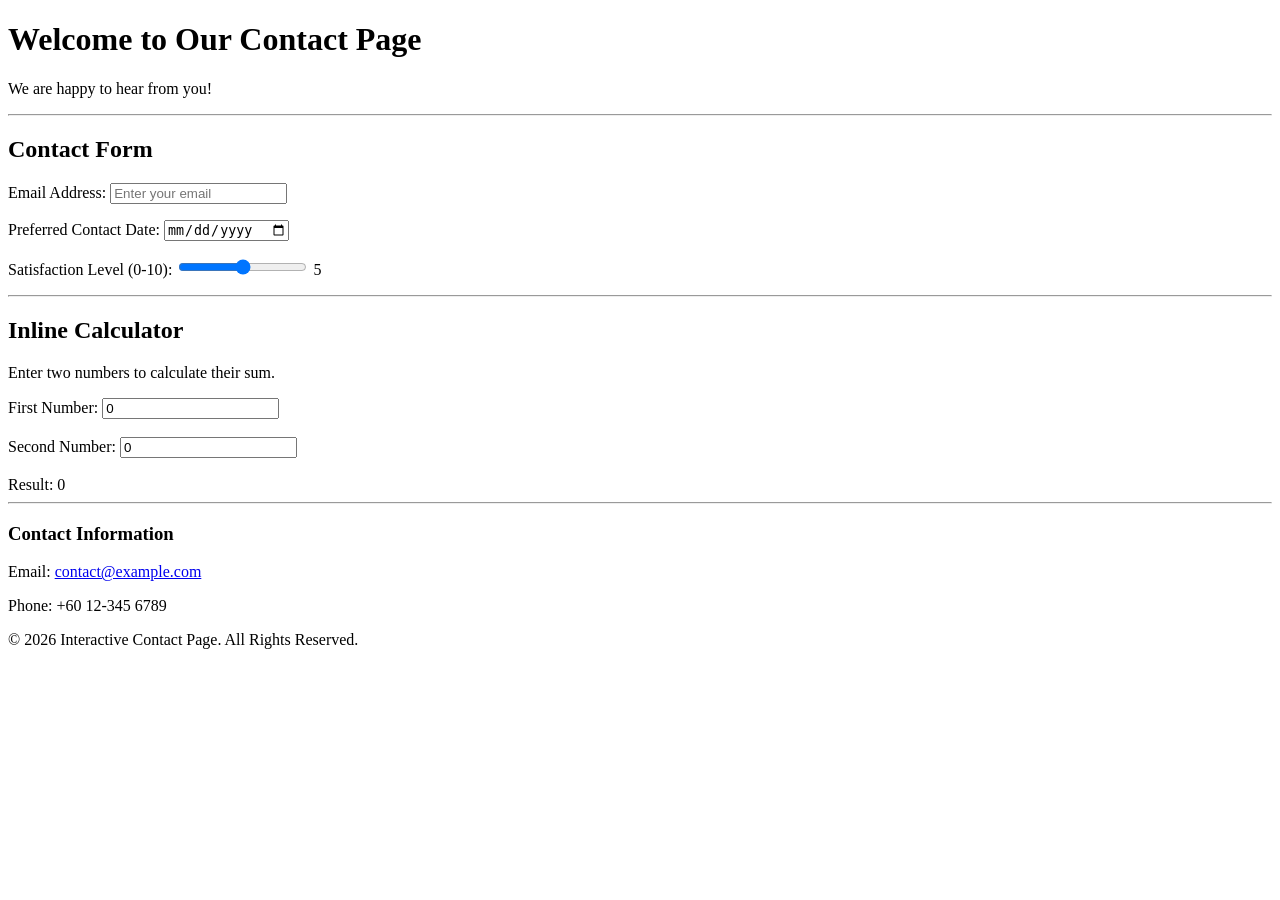
<file: Lab E 3.html>
<!DOCTYPE html>
<html lang="en">

<head>
    <meta charset="UTF-8">
    <title>Interactive Contact Form</title>
</head>

<body>

    <!-- HEADER SECTION -->
    <div id="header">

        <h1>Welcome to Our Contact Page</h1>

        <p>
            <span>We are happy to hear from you!</span>
        </p>

    </div>

    <hr>

    <!-- CONTENT SECTION -->
    <div id="content">

        <h2>Contact Form</h2>

        <form action="" method="get">

            <p>
                <label for="email">Email Address:</label>
                <input type="email" id="email" name="email"
                       placeholder="Enter your email"
                       required>
            </p>

            <p>
                <label for="date">Preferred Contact Date:</label>
                <input type="date" id="date" name="date"
                       required>
            </p>

            <p>
                <label for="satisfaction">
                    Satisfaction Level (0-10):
                </label>

                <input type="range"
                    id="satisfaction"
                    name="satisfaction"
                    min="0"
                    max="10"
                    step="1"
                    value="5"
                    oninput="satisfactionValue.value = this.value">

                <output id="satisfactionValue">5</output>
            </p>

        </form>

        <hr>

        <!-- INLINE CALCULATOR -->
        <div id="calculator">

            <h2>Inline Calculator</h2>

            <p>Enter two numbers to calculate their sum.</p>

            <form oninput="result.value =
                Number(num1.value) + Number(num2.value)">

                <label for="num1">First Number:</label>

                <input type="number"
                       id="num1"
                       name="num1"
                       value="0">

                <br><br>

                <label for="num2">Second Number:</label>

                <input type="number"
                       id="num2"
                       name="num2"
                       value="0">

                <br><br>

                <label for="result">Result:</label>

                <output id="result"
                        name="result"
                        for="num1 num2">0</output>

            </form>

        </div>

    </div>

    <hr>

    <!-- FOOTER SECTION -->
    <div id="footer">

        <h3>Contact Information</h3>

        <p>
            Email:
            <a href="mailto:contact@example.com">
                contact@example.com
            </a>
        </p>

        <p>
            Phone: +60 12-345 6789
        </p>

        <p>
            &copy; 2026 Interactive Contact Page.
            All Rights Reserved.
        </p>

    </div>

</body>
</html>
</file>
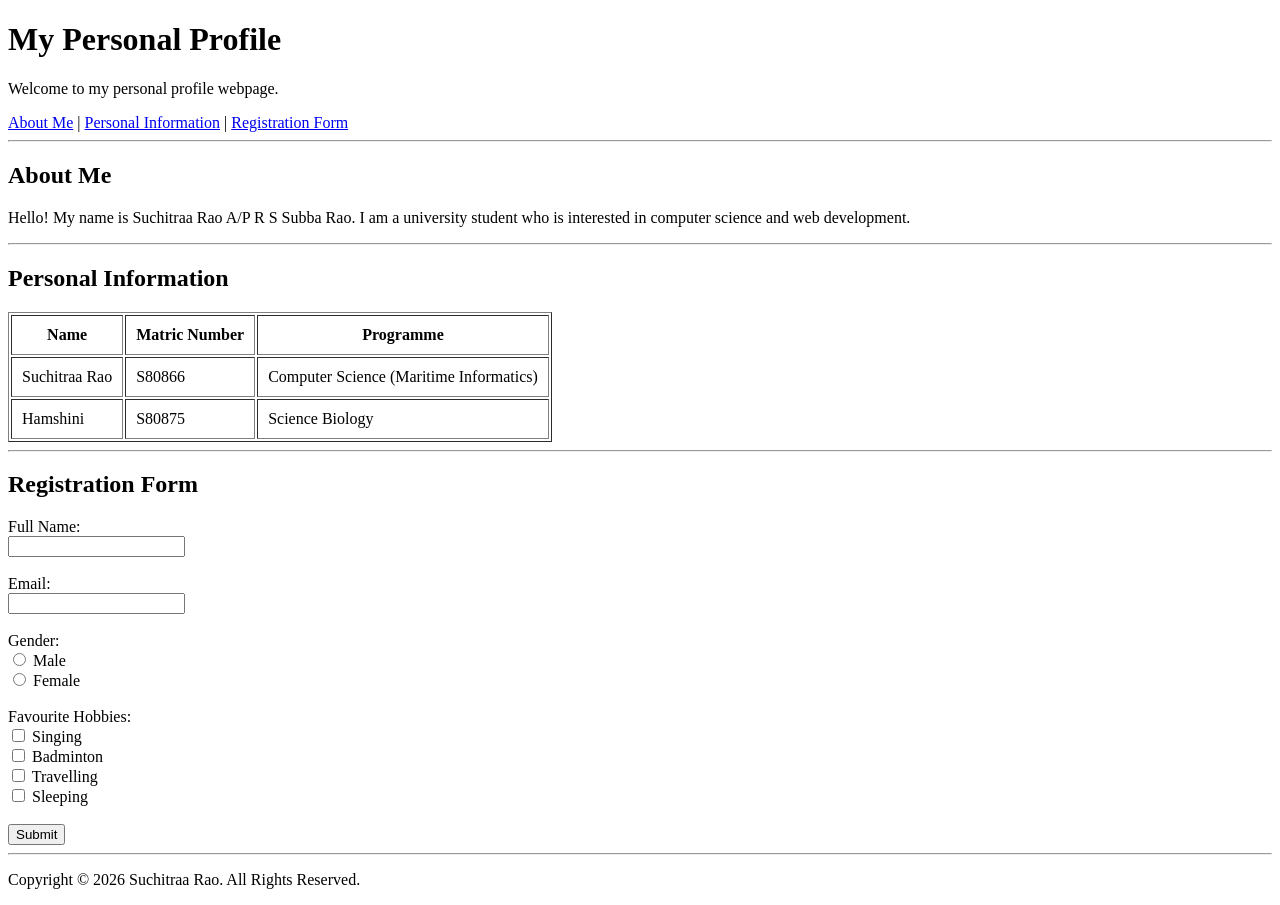
<file: lab2.html>
<!DOCTYPE html>
<html lang="en">

<head>
    <meta charset="UTF-8">
    <meta name="viewport" content="width=device-width, initial-scale=1.0">
    <title>My Personal Profile</title>
</head>

<body>

    <!-- Header -->
    <header>
        <h1>My Personal Profile</h1>
        <p>Welcome to my personal profile webpage.</p>
    </header>

    <!-- Navigation -->
    <nav>
        <a href="#about">About Me</a> |
        <a href="#information">Personal Information</a> |
        <a href="#form">Registration Form</a>
    </nav>

    <hr>

    <!-- About Me Section -->
    <section id="about">
        <article>
            <h2>About Me</h2>
            <p>
                Hello! My name is Suchitraa Rao A/P R S Subba Rao.
                I am a university student who is interested
                in computer science and web development.
            </p>
        </article>
    </section>

    <hr>

    <!-- Personal Information Table -->
    <section id="information">

        <h2>Personal Information</h2>

        <table border="1" cellpadding="10">

            <tr>
                <th>Name</th>
                <th>Matric Number</th>
                <th>Programme</th>
            </tr>

            <tr>
                <td>Suchitraa Rao</td>
                <td>S80866</td>
                <td>Computer Science (Maritime Informatics)</td>
            </tr>

            <tr>
                <td>Hamshini</td>
                <td>S80875</td>
                <td>Science Biology</td>
            </tr>

        </table>

    </section>

    <hr>

    <!-- Registration Form -->
    <section id="form">

        <h2>Registration Form</h2>

        <form action="#" method="get">

            <!-- Name -->
            <label for="name">Full Name:</label><br>
            <input type="text" id="name" name="name" required>
            <br><br>

            <!-- Email -->
            <label for="email">Email:</label><br>
            <input type="email" id="email" name="email" required>
            <br><br>

            <!-- Gender -->
            <label>Gender:</label><br>

            <input type="radio" id="male"
                   name="gender" value="male">
            <label for="male">Male</label><br>

            <input type="radio" id="female"
                   name="gender" value="female">
            <label for="female">Female</label>

            <br><br>

            <!-- Hobbies -->
            <label>Favourite Hobbies:</label><br>

            <input type="checkbox" id="reading"
                   name="hobbies" value="reading">
            <label for="reading">Singing</label><br>

            <input type="checkbox" id="music"
                   name="hobbies" value="music">
            <label for="music">Badminton</label><br>

            <input type="checkbox" id="travel"
                   name="hobbies" value="travel">
            <label for="travel">Travelling</label><br>

            <input type="checkbox" id="sports"
                   name="hobbies" value="sports">
            <label for="sports">Sleeping</label>

            <br><br>

            <!-- Submit Button -->
            <input type="submit" value="Submit">

        </form>

    </section>

    <hr>

    <!-- Footer -->
    <footer>
        <p>Copyright &copy; 2026 Suchitraa Rao.
        All Rights Reserved.</p>
    </footer>

</body>
</html>
</file>
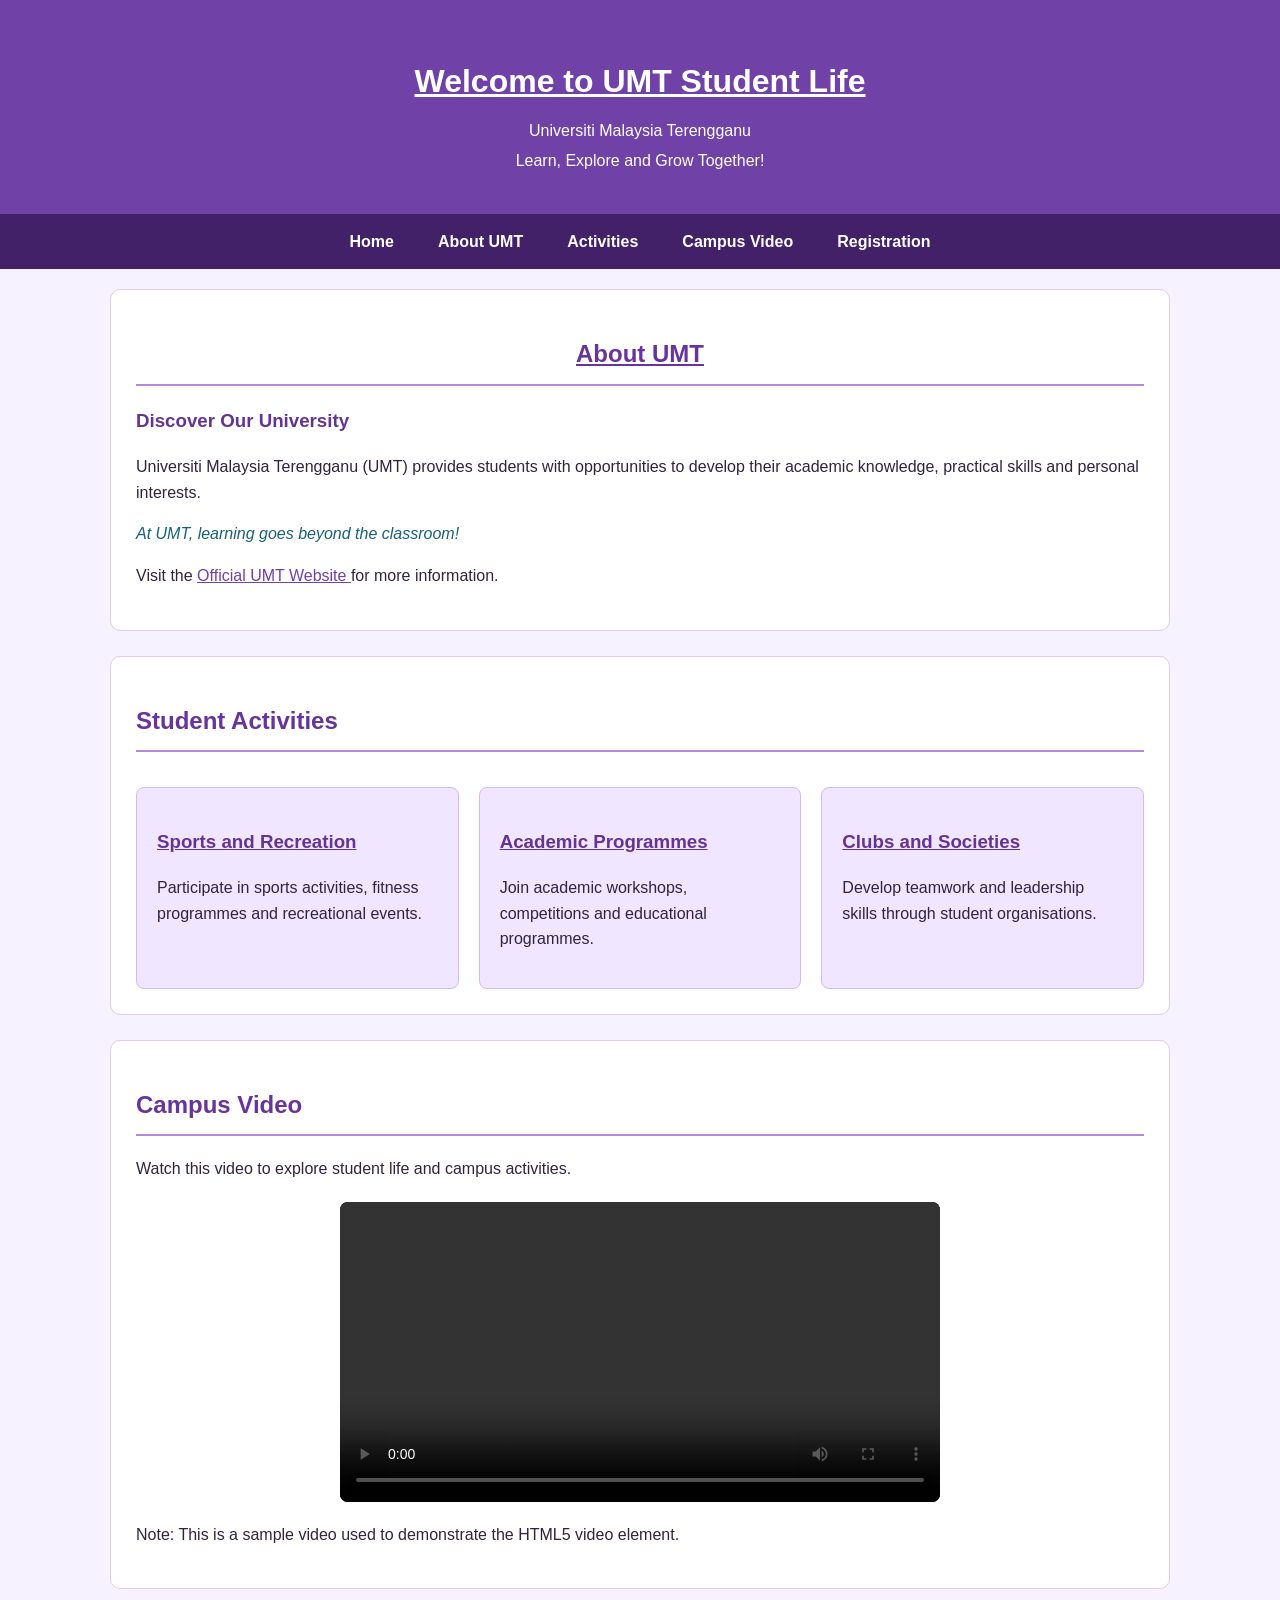
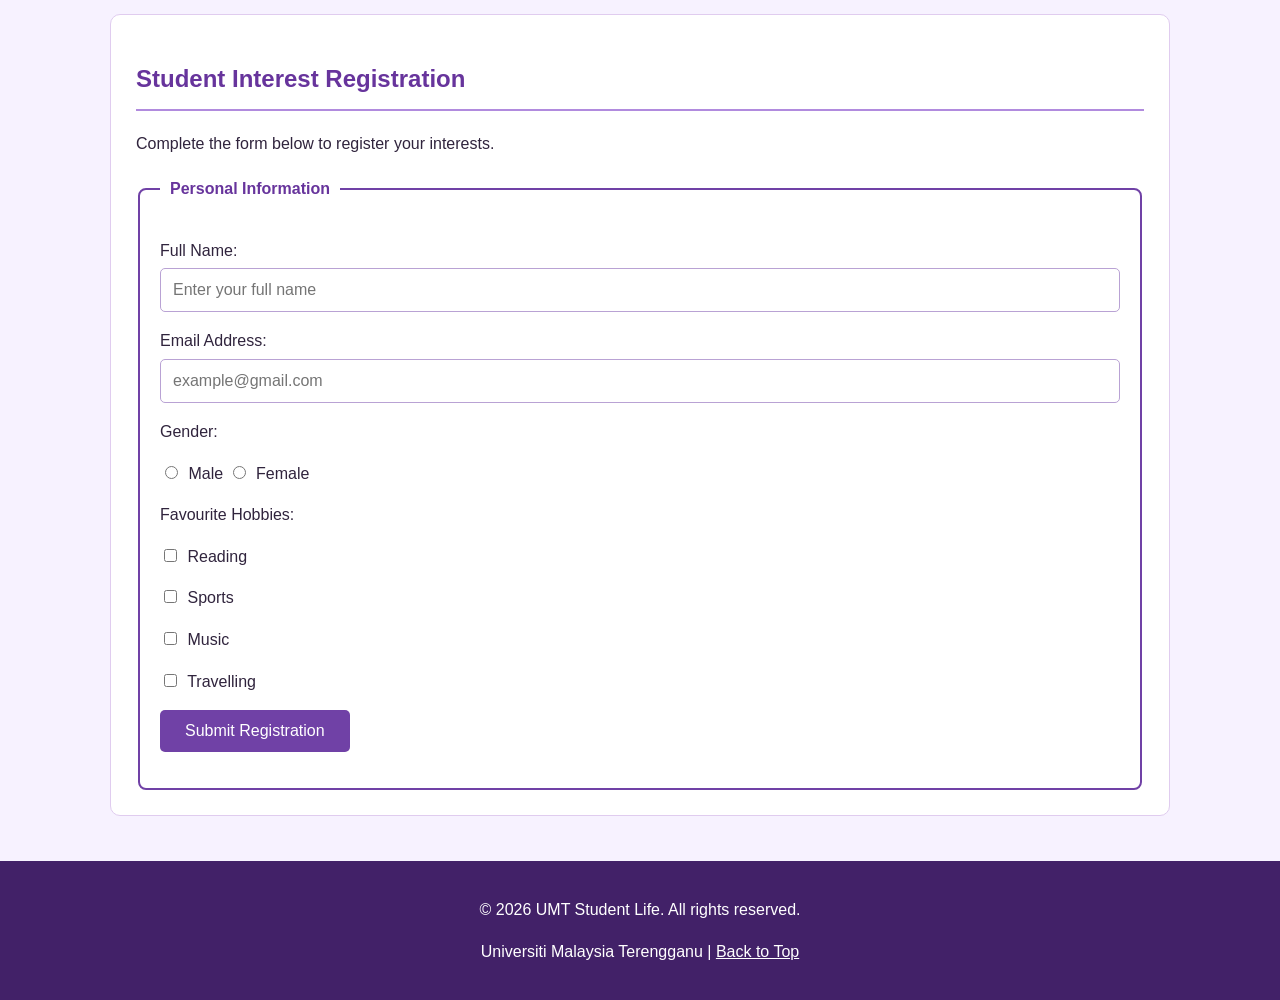
<file: Lab4.html>
<!DOCTYPE html>
<html lang="en">

<head>
    <meta charset="UTF-8">
    <meta name="viewport" content="width=device-width, initial-scale=1.0">

    <title>UMT Student Life</title>

    <!-- External CSS -->
    <link rel="stylesheet" href="style.css">

    <!-- Internal CSS -->
    <style>
        .welcome-text {
            text-align: center;
            text-decoration: underline;
        }

        #special-message {
            font-style: italic;
            color: #17627a;
        }
    </style>
</head>

<body>

    <!-- HEADER SECTION -->
    <header id="home">
        <h1>Welcome to UMT Student Life</h1>
        <p>Universiti Malaysia Terengganu</p>
        <p>Learn, Explore and Grow Together!</p>
    </header>

    <!-- NAVIGATION BAR -->
    <nav>
        <ul>
            <li><a href="#home">Home</a></li>
            <li><a href="#about">About UMT</a></li>
            <li><a href="#activities">Activities</a></li>
            <li><a href="#video">Campus Video</a></li>
            <li><a href="#register">Registration</a></li>
        </ul>
    </nav>

    <!-- MAIN CONTENT -->
    <main>

        <!-- ABOUT SECTION -->
        <section id="about">

            <h2 class="welcome-text">About UMT</h2>

            <article>
                <h3>Discover Our University</h3>

                <p>
                    Universiti Malaysia Terengganu (UMT) provides
                    students with opportunities to develop their
                    academic knowledge, practical skills and
                    personal interests.
                </p>

                <p id="special-message">
                    At UMT, learning goes beyond the classroom!
                </p>

                <p>
                    Visit the
                    <a href="https://www.umt.edu.my/"
                       target="_blank"
                       rel="noopener noreferrer">
                        Official UMT Website
                    </a>
                    for more information.
                </p>
            </article>

        </section>

        <!-- STUDENT ACTIVITIES SECTION -->
        <section id="activities">

            <h2>Student Activities</h2>

            <div class="activity-container">

                <article class="activity-card">
                    <h3>Sports and Recreation</h3>
                    <p>
                        Participate in sports activities,
                        fitness programmes and recreational events.
                    </p>
                </article>

                <article class="activity-card">
                    <h3>Academic Programmes</h3>
                    <p>
                        Join academic workshops, competitions
                        and educational programmes.
                    </p>
                </article>

                <article class="activity-card">
                    <h3>Clubs and Societies</h3>
                    <p>
                        Develop teamwork and leadership skills
                        through student organisations.
                    </p>
                </article>

            </div>

        </section>

        <!-- VIDEO SECTION -->
        <section id="video">

            <h2>Campus Video</h2>

            <p>
                Watch this video to explore student life
                and campus activities.
            </p>

            <video controls width="600">
                <source
                    src="https://interactive-examples.mdn.mozilla.net/media/cc0-videos/flower.mp4"
                    type="video/mp4">

                Your browser does not support HTML5 video.
            </video>

            <p>
                Note: This is a sample video used to
                demonstrate the HTML5 video element.
            </p>

        </section>

        <!-- REGISTRATION SECTION -->
        <section id="register">

            <h2>Student Interest Registration</h2>

            <p>
                Complete the form below to register
                your interests.
            </p>

            <form id="studentForm"
                  onsubmit="showConfirmation(event)">

                <fieldset>

                    <legend>Personal Information</legend>

                    <!-- NAME INPUT -->
                    <p>
                        <label for="name">Full Name:</label>

                        <input type="text"
                               id="name"
                               name="name"
                               placeholder="Enter your full name"
                               required>
                    </p>

                    <!-- EMAIL INPUT -->
                    <p>
                        <label for="email">Email Address:</label>

                        <input type="email"
                               id="email"
                               name="email"
                               placeholder="example@gmail.com"
                               required>
                    </p>

                    <!-- GENDER RADIO BUTTONS -->
                    <p>Gender:</p>

                    <p>
                        <input type="radio"
                               id="male"
                               name="gender"
                               value="Male"
                               required>

                        <label for="male">Male</label>

                        <input type="radio"
                               id="female"
                               name="gender"
                               value="Female">

                        <label for="female">Female</label>
                    </p>

                    <!-- HOBBIES CHECKBOXES -->
                    <p>Favourite Hobbies:</p>

                    <p>
                        <input type="checkbox"
                               id="reading"
                               name="hobbies"
                               value="Reading">

                        <label for="reading">Reading</label>
                    </p>

                    <p>
                        <input type="checkbox"
                               id="sports"
                               name="hobbies"
                               value="Sports">

                        <label for="sports">Sports</label>
                    </p>

                    <p>
                        <input type="checkbox"
                               id="music"
                               name="hobbies"
                               value="Music">

                        <label for="music">Music</label>
                    </p>

                    <p>
                        <input type="checkbox"
                               id="travel"
                               name="hobbies"
                               value="Travelling">

                        <label for="travel">Travelling</label>
                    </p>

                    <!-- SUBMIT BUTTON -->
                    <p>
                        <button type="submit">
                            Submit Registration
                        </button>
                    </p>

                </fieldset>

            </form>

            <!-- CONFIRMATION MESSAGE -->
            <div id="confirmation" hidden>
                <h3>Registration Submitted Successfully!</h3>
                <p>Thank you for completing the form.</p>
            </div>

        </section>

    </main>

    <!-- FOOTER SECTION -->
    <footer>

        <p>&copy; 2026 UMT Student Life. All rights reserved.</p>

        <p>
            Universiti Malaysia Terengganu |
            <a href="#home">Back to Top</a>
        </p>

    </footer>

    <!-- JAVASCRIPT FOR FORM CONFIRMATION -->
    <script>
        function showConfirmation(event) {
            event.preventDefault();

            document.getElementById("confirmation").hidden = false;
        }
    </script>

</body>
</html>
</file>
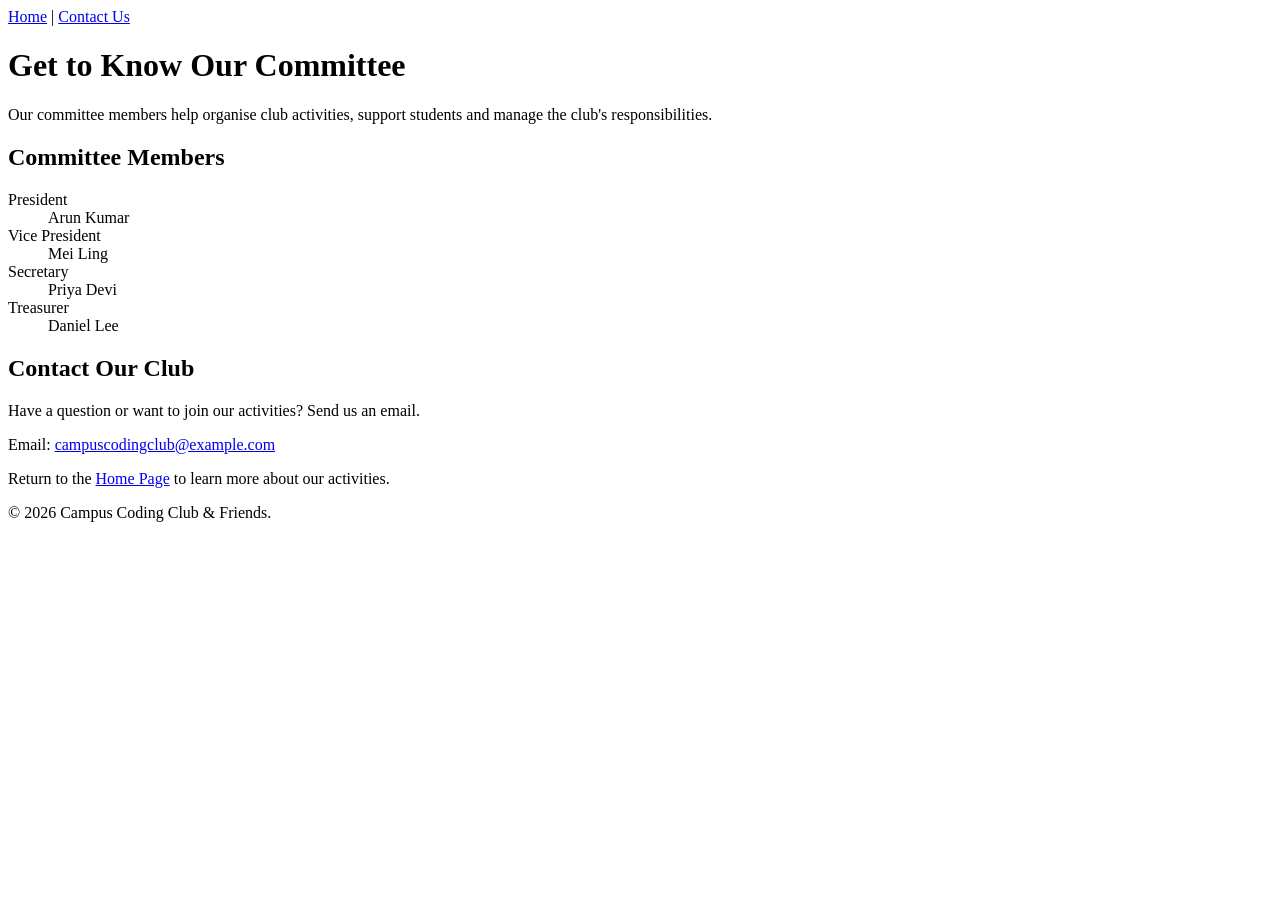
<file: CSF3133_Lab1_ProblemB/contact.html>
<!DOCTYPE html>
<html lang="en">
<head>
    <!-- Set the page title and character encoding -->
    <meta charset="utf-8">
    <title>Contact Us - Campus Coding Club</title>
</head>
<body>

    <!-- Navigation links to both pages -->
    <nav>
        <a href="lab1_ExerB.html">Home</a> |
        <a href="contact.html">Contact Us</a>
    </nav>

    <!-- Introduction to the contact page -->
    <h1>Get to Know Our Committee</h1>
    <p>
        Our committee members help organise club activities,
        support students and manage the club's responsibilities.
    </p>

    <!-- List of committee positions and members -->
    <h2>Committee Members</h2>
    <dl>
        <dt>President</dt>
        <dd>Arun Kumar</dd>

        <dt>Vice President</dt>
        <dd>Mei Ling</dd>

        <dt>Secretary</dt>
        <dd>Priya Devi</dd>

        <dt>Treasurer</dt>
        <dd>Daniel Lee</dd>
    </dl>

    <!-- Contact information -->
    <h2>Contact Our Club</h2>
    <p>
        Have a question or want to join our activities?
        Send us an email.
    </p>

    <!-- Email link -->
    <p>
        Email:
        <a href="mailto:campuscodingclub@example.com">
            campuscodingclub@example.com
        </a>
    </p>

    <!-- Link back to the home page -->
    <p>
        Return to the <a href="lab1_ExerB.html">Home Page</a>
        to learn more about our activities.
    </p>

    <!-- Copyright information -->
    <footer>
        <p>&copy; 2026 Campus Coding Club &amp; Friends.</p>
    </footer>

</body>
</html>
</file>
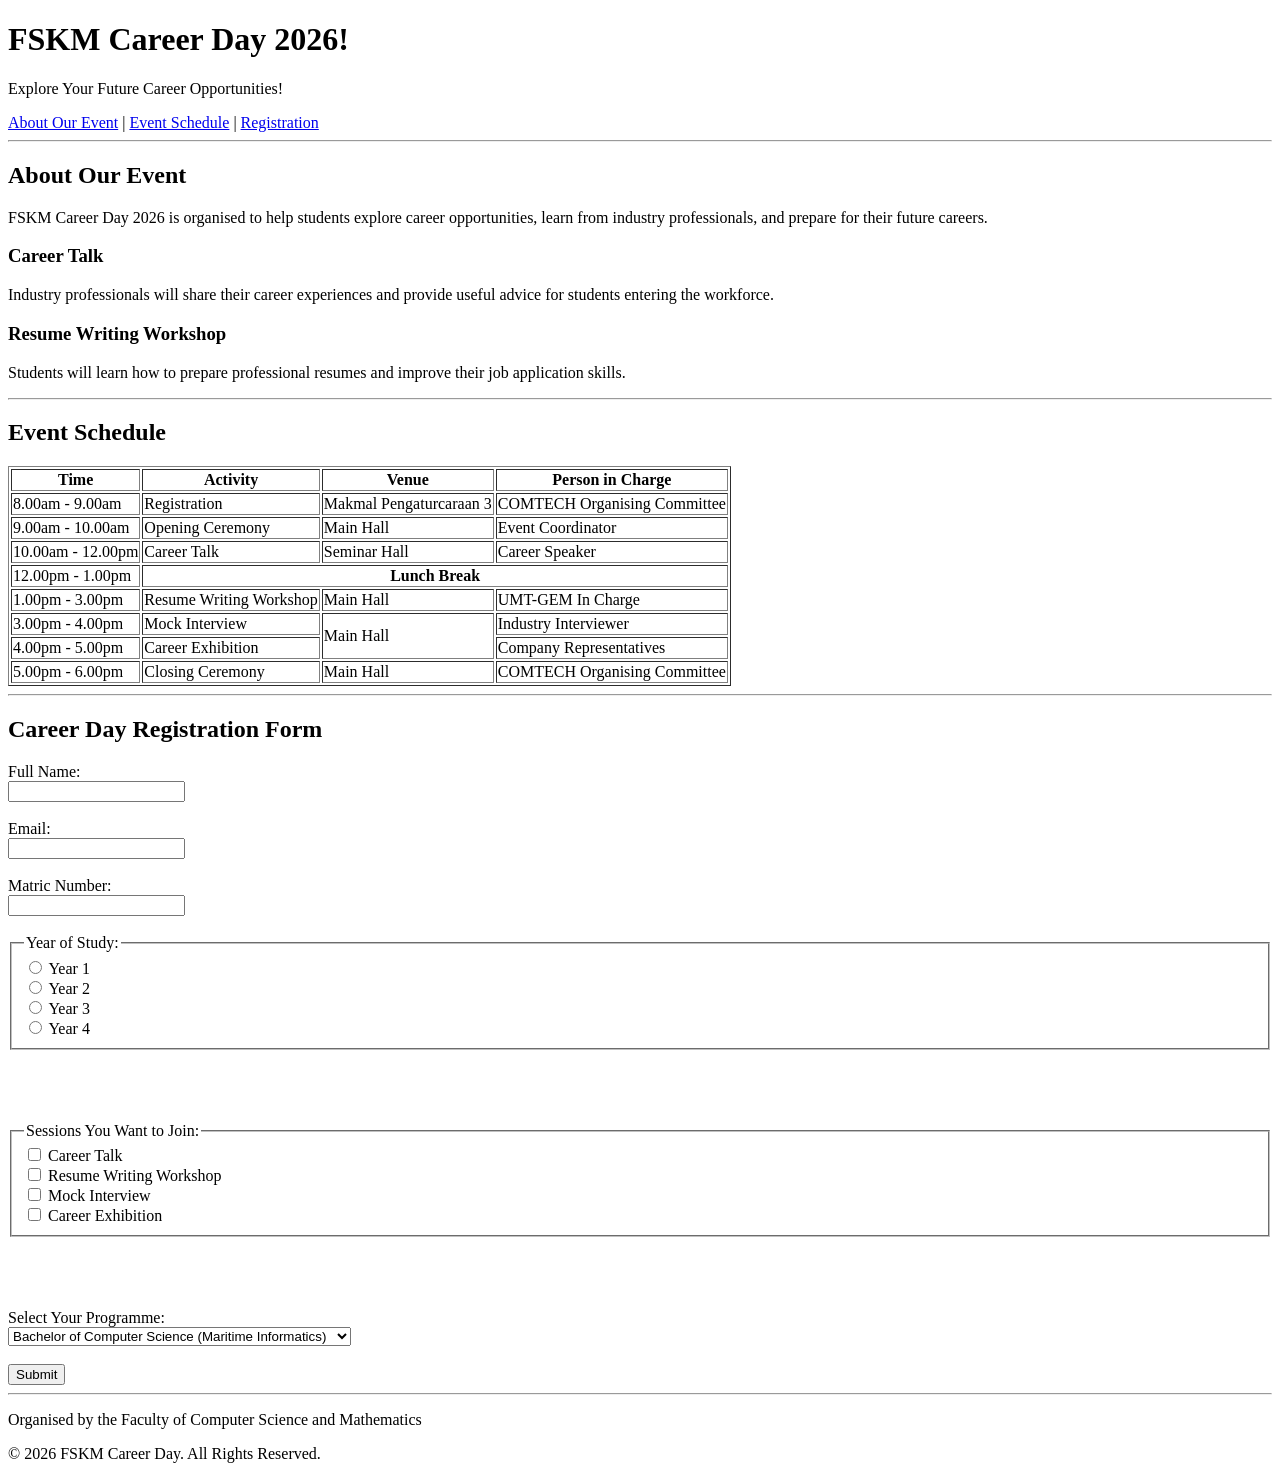
<file: CSF3133_LAB2_Problem A/lab2_ExerA.html>
<!DOCTYPE html>
<html lang="en">

<head>
    <meta charset="UTF-8">
    <title>Career Day of Faculty of Computer Science &amp; Mathematics</title>
</head>

<body>

    <!-- Header Section -->
    <header>
        <h1>FSKM Career Day 2026!</h1>
        <p>Explore Your Future Career Opportunities!</p>
    </header>

    <!-- Navigation Section -->
    <nav>
        <a href="#about">About Our Event</a> |
        <a href="#schedule">Event Schedule</a> |
        <a href="#register">Registration</a>
    </nav>

    <hr>

    <!-- About Our Event Section -->
    <section id="about">
        <h2>About Our Event</h2>

        <p>
            FSKM Career Day 2026 is organised to help
            students explore career opportunities, learn
            from industry professionals, and prepare
            for their future careers.
        </p>

        <!-- First Activity -->
        <article>
            <h3>Career Talk</h3>
            <p>
                Industry professionals will share their
                career experiences and provide useful
                advice for students entering the workforce.
            </p>
        </article>

        <!-- Second Activity -->
        <article>
            <h3>Resume Writing Workshop</h3>
            <p>
                Students will learn how to prepare
                professional resumes and improve
                their job application skills.
            </p>
        </article>
    </section>

    <hr>

    <!-- Event Schedule Section -->
    <section id="schedule">
        <h2>Event Schedule</h2>

        <table border="1">
            <tr>
                <th>Time</th>
                <th>Activity</th>
                <th>Venue</th>
                <th>Person in Charge</th>
            </tr>

            <tr>
                <td>8.00am - 9.00am</td>
                <td>Registration</td>
                <td>Makmal Pengaturcaraan 3</td>
                <td>COMTECH Organising Committee</td>
            </tr>

            <tr>
                <td>9.00am - 10.00am</td>
                <td>Opening Ceremony</td>
                <td>Main Hall</td>
                <td>Event Coordinator</td>
            </tr>

            <tr>
                <td>10.00am - 12.00pm</td>
                <td>Career Talk</td>
                <td>Seminar Hall</td>
                <td>Career Speaker</td>
            </tr>

            <tr>
                <td>12.00pm - 1.00pm</td>
                <th colspan="3">
                    Lunch Break
                </th>
            </tr>

            <tr>
                <td>1.00pm - 3.00pm</td>
                <td>Resume Writing Workshop</td>
                <td>Main Hall</td>
                <td>UMT-GEM In Charge</td>
            </tr>

            <tr>
                <td>3.00pm - 4.00pm</td>
                <td>Mock Interview</td>
                <td rowspan="2">Main Hall</td>
                <td>Industry Interviewer</td>
            </tr>

            <tr>
                <td>4.00pm - 5.00pm</td>
                <td>Career Exhibition</td>
                <td>Company Representatives</td>
            </tr>

            <tr>
                <td>5.00pm - 6.00pm</td>
                <td>Closing Ceremony</td>
                <td>Main Hall</td>
                <td>COMTECH Organising Committee</td>
            </tr>
        </table>
    </section>

    <hr>

    <!-- Registration Section -->
    <section id="register">
        <h2>Career Day Registration Form</h2>

        <form action="register.html" method="post">

            <!-- Personal Information -->
            <label for="name">Full Name:</label><br>
            <input type="text" id="name" name="name" required>
            <br><br>

            <!-- Email -->
            <label for="email">Email:</label><br>
            <input type="email" id="email" name="email" required>
            <br><br>

            <!-- Matric Number -->
            <label for="matricnumber">Matric Number:</label><br>
            <input type="text" id="matricnumber"
                   name="matricnumber" required>
            <br><br>

            <!-- Year of Study -->

        <!-- Year of Study -->
        <fieldset>
            <legend>Year of Study:</legend>

            <input type="radio" id="year1"
            name="year" value="year1">
            <label for="year1">Year 1</label><br>

            <input type="radio" id="year2"
            name="year" value="year2">
            <label for="year2">Year 2</label><br>

            <input type="radio" id="year3"
            name="year" value="year3">
            <label for="year3">Year 3</label><br>

            <input type="radio" id="year4"
            name="year" value="year4">
            <label for="year4">Year 4</label>
        </fieldset>

<br><br>


            <br><br>


            <!-- Sessions Selection -->
            <fieldset>
                <legend>Sessions You Want to Join:</legend>

                <input type="checkbox" id="career"
                    name="sessions" value="career">
                <label for="career">Career Talk</label><br>

                <input type="checkbox" id="resume"
                    name="sessions" value="resume">
                <label for="resume">
                    Resume Writing Workshop
                </label><br>

                <input type="checkbox" id="interview"
                    name="sessions" value="interview">
                <label for="interview">
                    Mock Interview
                </label><br>

                <input type="checkbox" id="exhibition"
                    name="sessions" value="exhibition">
                <label for="exhibition">
                    Career Exhibition
                </label>
            </fieldset>

<br><br>


            <br><br>

            <!-- Programme Selection -->
            <label for="programme">
                Select Your Programme:
            </label><br>

            <select id="programme" name="programme">
                <option value="maritime">
                    Bachelor of Computer Science
                    (Maritime Informatics)
                </option>

                <option value="software">
                    Bachelor of Computer Science
                    (Software Engineering)
                </option>

                <option value="mobile">
                    Bachelor of Computer Science
                    (Mobile Computing)
                </option>

            </select>

            <br><br>

            <!-- Submit Button -->
            <input type="submit" value="Submit">

        </form>
    </section>

    <hr>

    <!-- Footer Section -->
    <footer>
        <p>
            Organised by the Faculty of Computer
            Science and Mathematics
        </p>

        <p>
            &copy; 2026 FSKM Career Day.
            All Rights Reserved.
        </p>
    </footer>

</body>
</html>
</file>
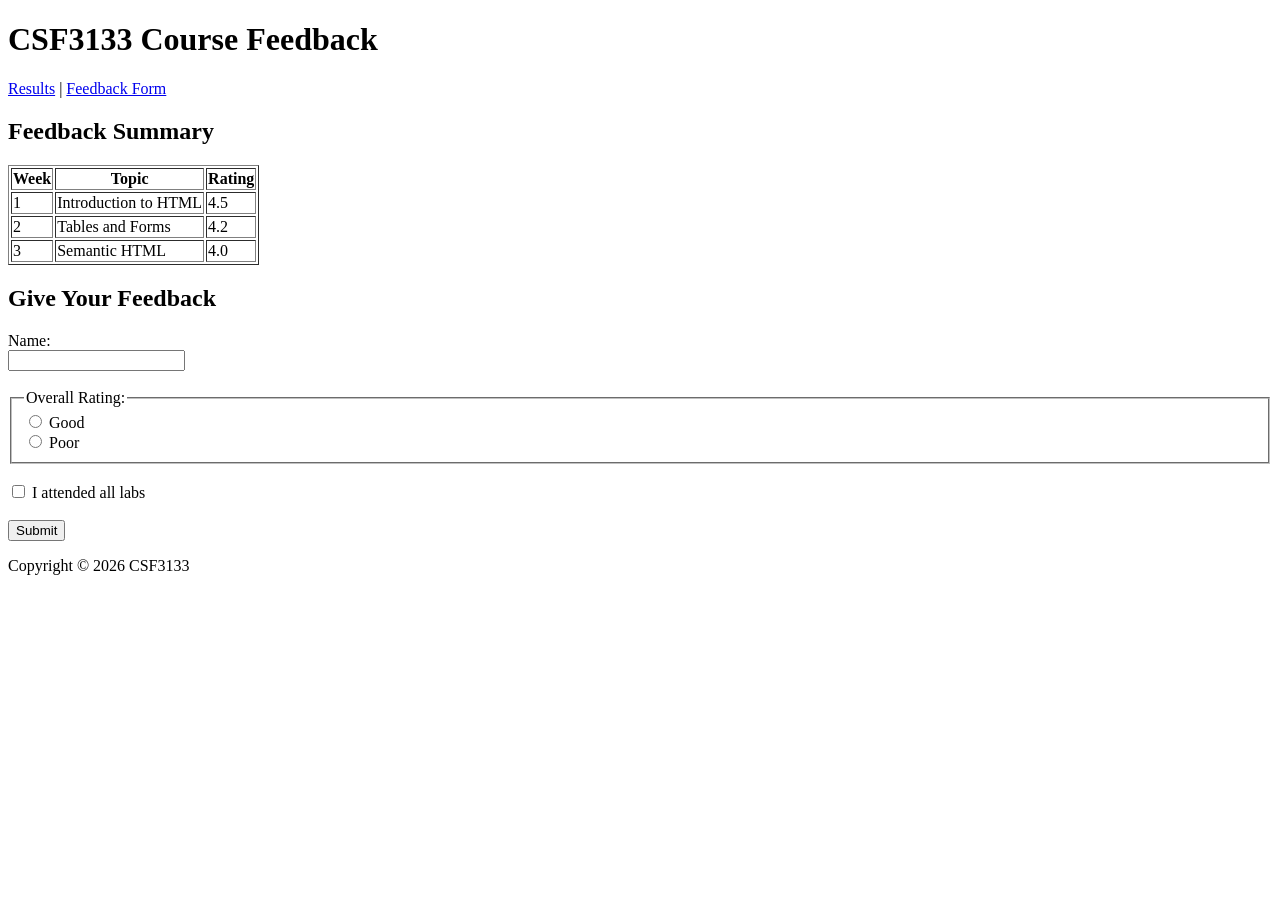
<file: CSF3133_LAB2_Problem B/lab2_ExerB.html>
<!DOCTYPE html>
<html lang="en">

<head>
    <meta charset="utf-8">
    <title>Course Feedback</title>
</head>

<body>

    <header>
        <h1>CSF3133 Course Feedback</h1>
    </header> <!-- Incorrect closing </head> tag. Corrected to </header>. -->

    <nav>
        <a href="#results">Results</a> |
        <a href="#form">Feedback Form</a>
    </nav>

    <section id="results">
        <h2>Feedback Summary</h2>

        <table border="1">
            <tr>
                <th>Week</th>
                <th>Topic</th>
                <th>Rating</th> <!-- Used <td> instead of <th> for the table heading. -->
            </tr>

            <tr>
                <td>1</td>
                <td>Introduction to HTML</td>
                <td>4.5</td>
            </tr> <!-- Missing closing </tr> tag. -->

            <tr>
                <td>2</td>
                <td>Tables and Forms</td> <!-- Incorrect colspan="3". Removed colspan to maintain three columns. -->
                <td>4.2</td>
            </tr>

            <tr>
                <td>3</td>
                <td>Semantic HTML</td> <!-- Missing closing </td> tag. -->
                <td>4.0</td>
            </tr>
        </table>
    </section>

    <section id="form">
        <h2>Give Your Feedback</h2>

        <form action="submit_feedback.php" method="post">

            <!-- Student Name -->
            <label for="fullname">Name:</label> <!-- Incorrect for="name". Corrected to match id="fullname". -->
            <br>
            <input type="text" id="fullname" name="name">
            <br><br>

            <fieldset>
            <!-- Overall Rating -->
                <legend>Overall Rating:</legend>

                <input type="radio" id="good" name="rating" value="good">
                <label for="good">Good</label>
                <br>

                <input type="radio" id="poor" name="rating" value="poor">
                <!-- Radio buttons used different names. Both now use name="rating". -->
                <label for="poor">Poor</label>
            </fieldset>

            <br>

            <!-- Lab Attendance -->
            <input type="checkbox" id="lab" name="lab" value="yes">
            <label for="lab">I attended all labs</label>
            <!-- Incorrect for="labs". Corrected to for="lab". -->

            <br><br>

            <input type="submit" value="Submit">

        </form> <!-- Incorrect closing </from> tag. Corrected to </form>. -->

    </section>

    <footer>
        <p>Copyright &copy; 2026 CSF3133</p>
        <!-- Missing semicolon in &copy. Corrected to &copy;. -->
    </footer>

</body>
</html>
</file>
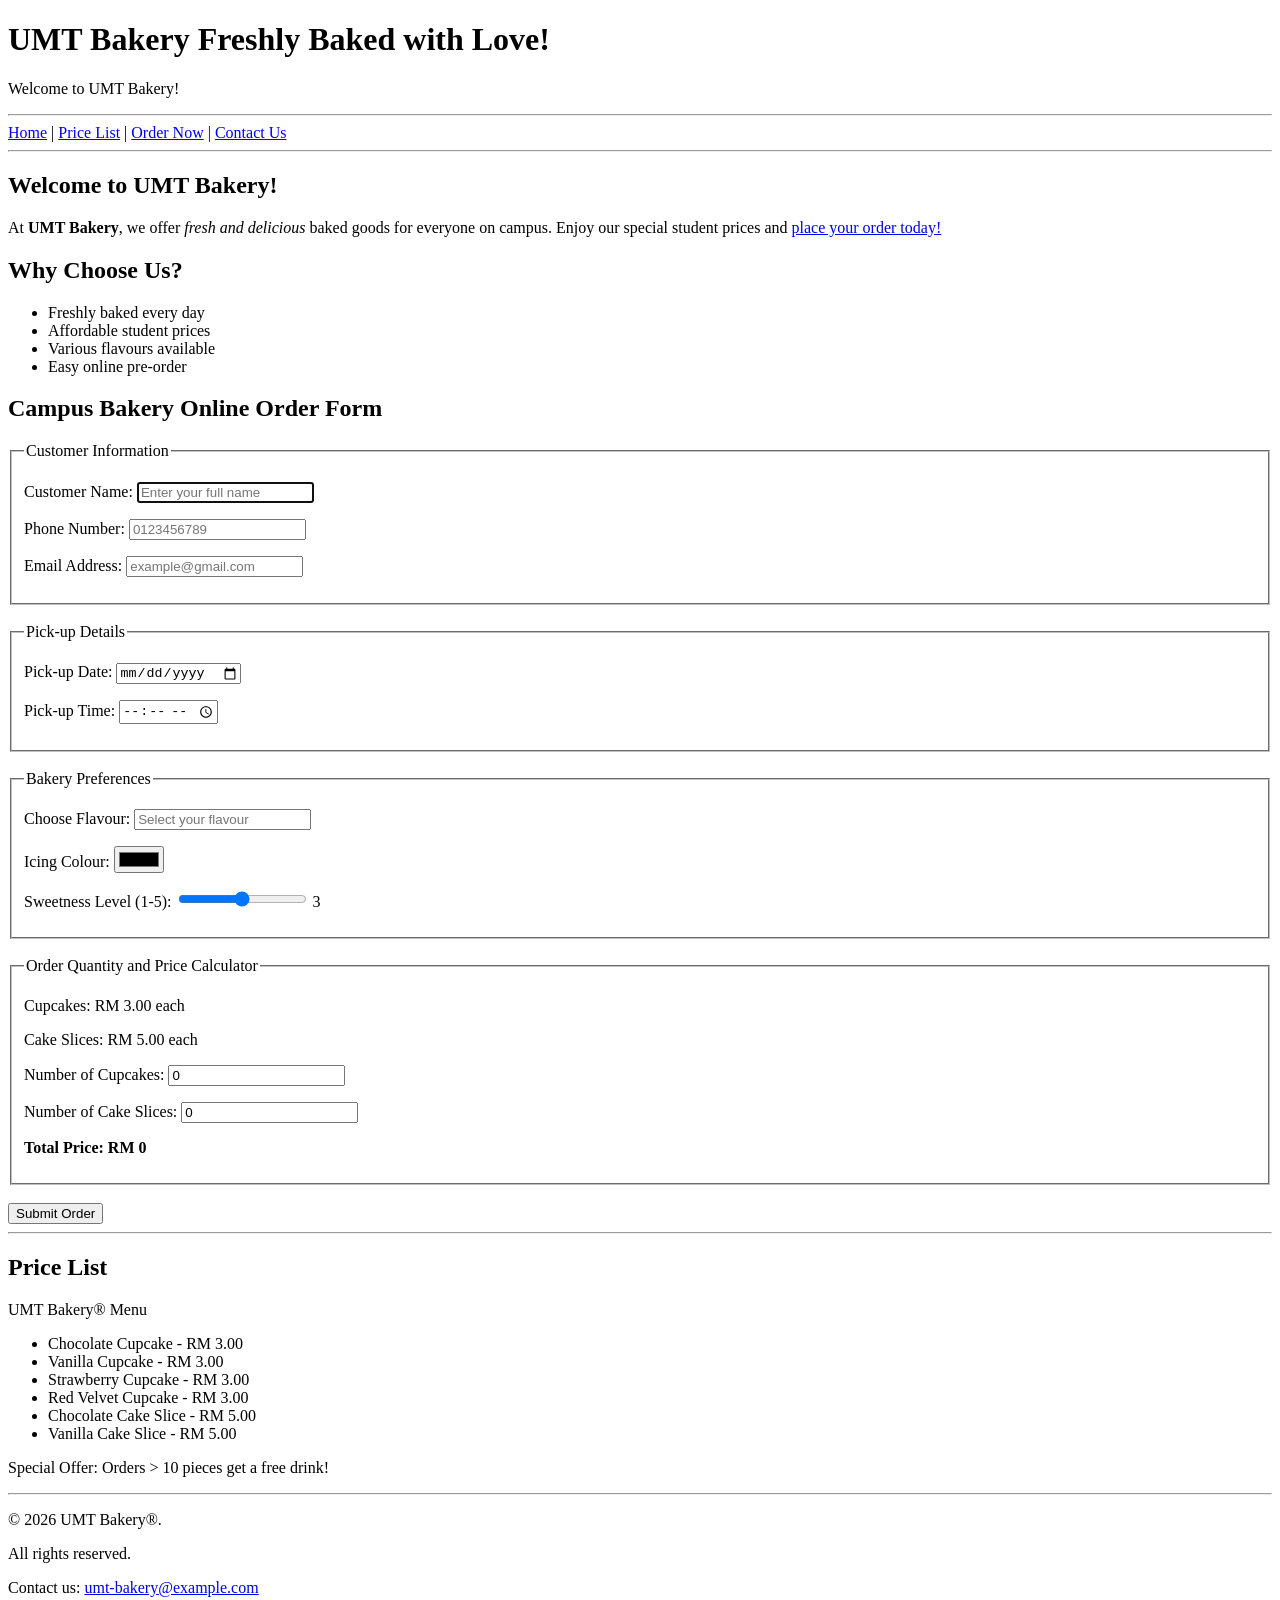
<file: CSF3133_Lab3_ProblemA/Lab3_ProblemA.html>
<!DOCTYPE html>
<html lang="en">

<head>
    <meta charset="UTF-8">
    <title>UMT Bakery</title>
</head>

<body>

        <!-- HEADER SECTION -->
    <div id="header">
        <h1>UMT Bakery <span>Freshly Baked with Love!</span></h1>
        <p>Welcome to UMT Bakery!</p>
    </div>

    <hr>

    <!-- NAVIGATION SECTION -->
    <div id="nav">
        <a href="#content">Home</a> |
        <a href="#sidebar">Price List</a> |
        <a href="#order">Order Now</a> |
        <a href="#footer">Contact Us</a>
    </div>

    <hr>

    <!-- CONTENT SECTION -->
    <div id="content">

            <h2>Welcome to UMT Bakery!</h2>

    <p>
        At <strong>UMT Bakery</strong>, we offer
        <em>fresh and delicious</em> baked goods
        for everyone on campus.
        Enjoy our <span>special student prices</span>
        and <a href="#order">place your order today!</a>
    </p>

        <h2>Why Choose Us?</h2>

        <ul>
            <li>Freshly baked every day</li>
            <li>Affordable student prices</li>
            <li>Various flavours available</li>
            <li>Easy online pre-order</li>
        </ul>

        <!-- ORDER FORM SECTION -->
        <div id="order">

            <h2>Campus Bakery Online Order Form</h2>

            <form action="#"
                  oninput="total.value =
                  (Number(cupcakes.value) * 3) +
                  (Number(slices.value) * 5)">

                <fieldset>
                    <legend>Customer Information</legend>

                    <p>
                        <label for="customer">Customer Name:</label>
                        <input type="text"
                               id="customer"
                               name="customer"
                               placeholder="Enter your full name"
                               required autofocus>
                    </p>

                    <p>
                        <label for="phone">Phone Number:</label>
                        <input type="tel"
                               id="phone"
                               name="phone"
                               placeholder="0123456789"
                               required>
                    </p>

                    <p>
                        <label for="email">Email Address:</label>
                        <input type="email"
                               id="email"
                               name="email"
                               placeholder="example@gmail.com"
                               required>
                    </p>

                </fieldset>

                <br>

                <!-- PICK-UP DETAILS -->
                <fieldset>
                    <legend>Pick-up Details</legend>

                    <p>
                        <label for="date">Pick-up Date:</label>
                        <input type="date"
                               id="date"
                               name="date">
                    </p>

                    <p>
                        <label for="time">Pick-up Time:</label>
                        <input type="time"
                               id="time"
                               name="time">
                    </p>

                </fieldset>

                <br>

                <!-- BAKERY PREFERENCES -->
                <fieldset>
                    <legend>Bakery Preferences</legend>

                    <p>
                        <label for="flavour">Choose Flavour:</label>
                        <input type="text"
                               id="flavour"
                               name="flavour"
                               list="flavours"
                               placeholder="Select your flavour">

                        <datalist id="flavours">
                            <option value="Chocolate">
                            <option value="Vanilla">
                            <option value="Strawberry">
                            <option value="Red Velvet">
                        </datalist>
                    </p>

                    <p>
                        <label for="icing">Icing Colour:</label>
                        <input type="color"
                               id="icing"
                               name="icing">
                    </p>

                    <p>
                        <label for="sweetness">Sweetness Level (1-5):</label>
                        <input type="range"
                               id="sweetness"
                               name="sweetness"
                               min="1"
                               max="5"
                               step="1"
                               value="3"
                               oninput="sweetnessValue.value = this.value">

                        <output name="sweetnessValue"
                                for="sweetness">3</output>
                    </p>

                </fieldset>

                <br>

                <!-- PRICE CALCULATOR SECTION -->
                <fieldset>
                    <legend>Order Quantity and Price Calculator</legend>

                    <p>Cupcakes: RM 3.00 each</p>
                    <p>Cake Slices: RM 5.00 each</p>

                    <p>
                        <label for="cupcakes">Number of Cupcakes:</label>
                        <input type="number"
                               id="cupcakes"
                               name="cupcakes"
                               min="0"
                               value="0">
                    </p>

                    <p>
                        <label for="slices">Number of Cake Slices:</label>
                        <input type="number"
                               id="slices"
                               name="slices"
                               min="0"
                               value="0">
                    </p>

                    <p>
                        <strong>Total Price: RM
                            <output name="total"
                                    for="cupcakes slices">0</output>
                        </strong>
                    </p>

                </fieldset>

                <br>

                <!-- SUBMIT BUTTON -->
                <input type="submit" value="Submit Order">

            </form>

        </div>

    </div>

    <hr>

    <!-- SIDEBAR SECTION -->
    <div id="sidebar">

        <h2>Price List</h2>

        <p>UMT Bakery&reg; Menu</p>

        <ul>
            <li>Chocolate Cupcake - RM&nbsp;3.00</li>
            <li>Vanilla Cupcake - RM&nbsp;3.00</li>
            <li>Strawberry Cupcake - RM&nbsp;3.00</li>
            <li>Red Velvet Cupcake - RM&nbsp;3.00</li>
            <li>Chocolate Cake Slice - RM&nbsp;5.00</li>
            <li>Vanilla Cake Slice - RM&nbsp;5.00</li>
        </ul>

        <p>
            Special Offer:
            Orders &gt; 10 pieces get a free drink!
        </p>

    </div>

    <hr>


        <!-- FOOTER SECTION -->
        <div id="footer">
            <p>&copy; 2026 UMT Bakery&reg;.</p>
            <p>All rights reserved.</p>
            <p>Contact us:
                <a href="mailto:umt-bakery@example.com">
                    umt-bakery@example.com
                </a>
            </p>
        </div>

    <!--
    TESTING OBSERVATIONS:

    1. When Submit Order is clicked with all required
       fields empty, the browser prevents submission
       and asks the user to complete a required field.

    2. When "myemail" is entered into the email field
       and the form is submitted, the browser rejects
       the invalid email address.

    3. The price calculator updates automatically
       when the cupcake or cake slice quantity changes.

    4. Two cupcakes and one cake slice produce
       a total price of RM 11.
    -->

</body>
</html>
</file>
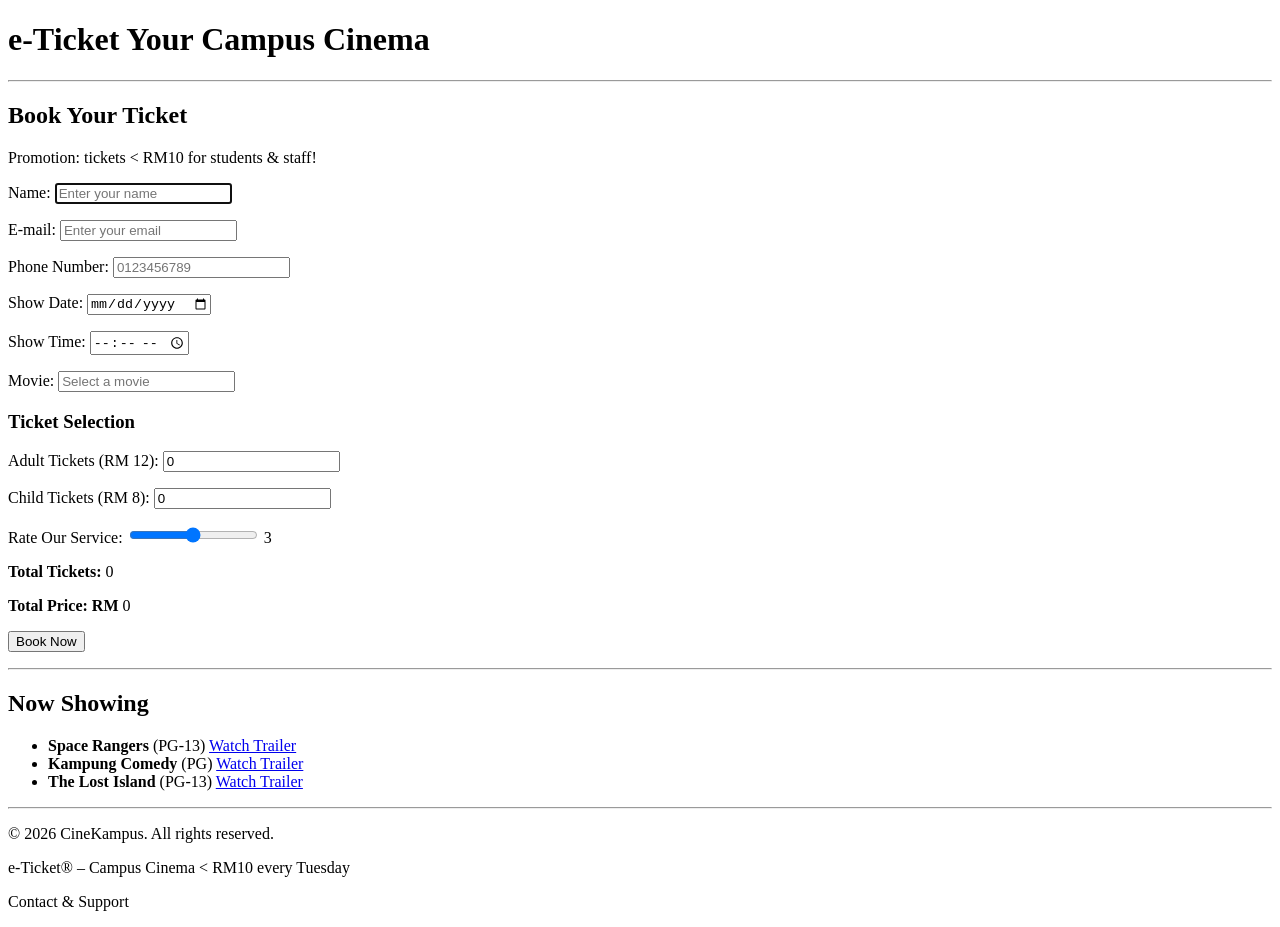
<file: CSF3133_Lab3_ProblemB/Lab3_ProblemB.html>
<!DOCTYPE html>
<!-- Error 1 (Line 1): Original <!DOCTYPE> was incomplete. -->

<html lang="en">

<head>
    <meta charset="UTF-8">
    <title>e-Ticket Booking</title>
</head>

<body>

    <!-- HEADER SECTION -->
    <div id="header">

        <!-- Error 2 (Line 9):
        Original: <h1>e-Ticket <span>Your Campus Cinema</h1></span>
        The closing tags were in the wrong order.
        -->

        <h1>e-Ticket <span>Your Campus Cinema</span></h1>
    </div>

    <hr>

    <!-- CONTENT SECTION -->

    <!-- Error 3 (Line 11):
    Original: <span id="content">
    Span was incorrectly used for the content section.
    -->

    <div id="content">

        <h2>Book Your Ticket</h2>

        <!-- Error 4 (Line 13):
        Original: Promotion: tickets < RM10 for students &amp staff!
        The less-than and ampersand entities were incorrect.
        -->

        <p>Promotion: tickets &lt; RM10 for students &amp; staff!</p>

        <!-- Error 5 (Line 14):
        Original: total.value = adult.value + child.value
        This joins strings instead of adding numbers.
        -->

        <!-- BOOKING FORM -->
        <form action="#"
              oninput="
              total.value = Number(adult.value) + Number(child.value);
              price.value = (Number(adult.value) * 12) + (Number(child.value) * 8);
              "
              onsubmit="
              document.getElementById('confirmation').hidden = false;
              return false;
              ">

            <!-- CUSTOMER NAME -->
            <p>
                <label for="name">Name:</label>
                <input type="text"
                       id="name"
                       name="name"
                       placeholder="Enter your name"
                       required autofocus>
            </p>

            <!-- Error 6 (Line 18):
            Original: type="emial"
            Incorrect spelling of email input type.
            -->

            <p>
                <label for="email">E-mail:</label>
                <input type="email"
                       id="email"
                       name="email"
                       placeholder="Enter your email"
                       required>
            </p>

            <!-- PHONE NUMBER -->
            <p>
                <label for="phone">Phone Number:</label>
                <input type="tel"
                       id="phone"
                       name="phone"
                       placeholder="0123456789"
                       required>
            </p>

            <!-- SHOW DATE -->
            <p>
                <label for="date">Show Date:</label>
                <input type="date"
                       id="date"
                       name="date">
            </p>

            <!-- SHOW TIME -->
            <p>
                <label for="time">Show Time:</label>
                <input type="time"
                       id="time"
                       name="time">
            </p>

            <!-- Error 7 (Lines 22-23):
            Original: list="movies" but datalist id="movielist".
            The two identifiers did not match.
            -->

            <!-- MOVIE SELECTION -->
            <p>
                <label for="movie">Movie:</label>
                <input type="text"
                       id="movie"
                       name="movie"
                       list="movies"
                       placeholder="Select a movie">

                <datalist id="movies">
                    <option value="Space Rangers">
                    <option value="Kampung Comedy">
                    <option value="The Lost Island">
                </datalist>
            </p>

            <!-- TICKET SELECTION -->
            <h3>Ticket Selection</h3>

            <p>
                <label for="adult">Adult Tickets (RM 12):</label>
                <input type="number"
                       id="adult"
                       name="adult"
                       min="0"
                       value="0">
            </p>

            <p>
                <label for="child">Child Tickets (RM 8):</label>
                <input type="number"
                       id="child"
                       name="child"
                       min="0"
                       value="0">
            </p>

            <!-- Error 8 (Line 32):
            Original: min="5" max="1"
            The slider's minimum and maximum were reversed.
            -->

            <!-- SERVICE RATING -->
            <p>
                <label for="rating">Rate Our Service:</label>
                <input type="range"
                       id="rating"
                       name="rating"
                       min="1"
                       max="5"
                       step="1"
                       value="3"
                       oninput="ratingValue.value = this.value">

                <output name="ratingValue" for="rating">3</output>
            </p>

            <!-- Error 9 (Line 33):
            Original: <output name="total" for="adult kid">
            The input ID kid does not exist.
            -->

            <!-- TOTAL TICKETS -->
            <p>
                <strong>Total Tickets:</strong>
                <output name="total" for="adult child">0</output>
            </p>

            <!-- TOTAL PRICE -->
            <p>
                <strong>Total Price: RM</strong>
                <output name="price" for="adult child">0</output>
            </p>

            <!-- SUBMIT BUTTON -->
            <p>
                <input type="submit" value="Book Now">
            </p>

        </form>

        <!-- BOOKING CONFIRMATION -->
        <div id="confirmation" hidden>
            <h3>Booking Submitted Successfully!</h3>
            <p>Thank you for booking with Campus Cinema.</p>
        </div>

        <!-- Error 10 (Line 36):
        Original: </span>
        Incorrect closing tag for the content section.
        -->

    </div>

    <hr>

    <!-- SIDEBAR SECTION -->
    <div id="sidebar">

        <h2>Now Showing</h2>

        <ul>
            <li>
                <strong>Space Rangers</strong>
                <span>(PG-13)</span>
                <a href="https://www.youtube.com/results?search_query=space+rangers+trailer">
                    Watch Trailer
                </a>
            </li>

            <li>
                <strong>Kampung Comedy</strong>
                <span>(PG)</span>
                <a href="https://www.youtube.com/results?search_query=kampung+comedy+trailer">
                    Watch Trailer
                </a>
            </li>

            <li>
                <strong>The Lost Island</strong>
                <span>(PG-13)</span>
                <a href="https://www.youtube.com/results?search_query=the+lost+island+trailer">
                    Watch Trailer
                </a>
            </li>
        </ul>

    </div>

    <hr>

    <!-- FOOTER SECTION -->
    <div id="footer">

        <!-- Error 11 (Line 38):
        Original: &Copy;
        Corrected to the standard &copy; entity.
        -->

        <p>&copy; 2026 CineKampus. All rights reserved.</p>

        <p>e-Ticket&reg; &ndash; Campus Cinema &lt; RM10 every Tuesday</p>

        <p>Contact &amp; Support</p>

    </div>

    <!-- Error 12 (Line 41):
    Original: </html>54 </body> 55 </html>
    Removed the extra characters and duplicate closing tags.
    -->

</body>
</html>
</file>
<file: style.css>
/* GENERAL PAGE STYLING */

* {
    box-sizing: border-box;
}

html {
    scroll-behavior: smooth;
}

body {
    font-family: Arial, sans-serif;
    margin: 0;
    padding: 0;
    background-color: #f7f2ff;
    color: #30243d;
    line-height: 1.6;
}

/* HEADER */

header {
    background-color: #7041a6;
    color: white;
    text-align: center;
    padding: 35px 20px;
}

header h1 {
    margin-bottom: 10px;
    text-decoration: underline;
}

header p {
    margin: 5px;
}

/* NAVIGATION BAR */

nav {
    background-color: #422168;
}

nav ul {
    list-style-type: none;
    margin: 0;
    padding: 0;
    display: flex;
    justify-content: center;
    flex-wrap: wrap;
}

nav li {
    margin: 0;
}

nav a:link,
nav a:visited {
    display: block;
    color: white;
    text-decoration: none;
    padding: 15px 22px;
    font-weight: bold;
}

nav a:hover {
    background-color: #9464cf;
    color: white;
    text-decoration: underline;
}

nav a:active {
    background-color: #e4c6ff;
    color: #301347;
}

/* MAIN CONTENT */

main {
    max-width: 1100px;
    margin: auto;
    padding: 20px;
}

/* SECTIONS */

section {
    background-color: white;
    margin-bottom: 25px;
    padding: 25px;
    border-radius: 10px;
    border: 1px solid #e0ccef;
}

section h2 {
    color: #67349c;
    border-bottom: 2px solid #b18bde;
    padding-bottom: 10px;
}

/* ARTICLE */

article {
    margin-top: 15px;
}

article h3 {
    color: #653391;
}

/* ACTIVITY CARDS */

.activity-container {
    display: flex;
    gap: 20px;
    flex-wrap: wrap;
}

.activity-card {
    flex: 1 1 250px;
    background-color: #f0e6ff;
    border: 1px solid #d5b8f4;
    border-radius: 8px;
    padding: 20px;
}

.activity-card h3 {
    text-decoration: underline;
}

/* CONTENT LINKS */

main a:link {
    color: #7041a6;
}

main a:visited {
    color: #663399;
}

main a:hover {
    color: #a349bd;
    text-decoration: underline;
}

main a:active {
    color: #d12d91;
}

/* VIDEO */

video {
    display: block;
    max-width: 100%;
    height: auto;
    margin: 20px auto;
    border-radius: 8px;
    background-color: black;
}

/* REGISTRATION FORM */

form {
    margin-top: 20px;
}

fieldset {
    border: 2px solid #7041a6;
    border-radius: 8px;
    padding: 20px;
}

legend {
    font-weight: bold;
    color: #67349c;
    padding: 0 10px;
}

input[type="text"],
input[type="email"] {
    width: 100%;
    padding: 12px;
    margin-top: 5px;
    border: 1px solid #b9a2d4;
    border-radius: 5px;
    font-size: 16px;
}

input:focus {
    outline: 2px solid #9464cf;
    outline-offset: 2px;
}

input[type="radio"],
input[type="checkbox"] {
    margin-right: 6px;
    cursor: pointer;
    accent-color: #7041a6;
}

/* SUBMIT BUTTON */

button {
    background-color: #7041a6;
    color: white;
    border: none;
    padding: 12px 25px;
    border-radius: 5px;
    font-size: 16px;
    cursor: pointer;
}

button:hover {
    background-color: #51267f;
}

button:active {
    background-color: #d5a8f5;
    color: #301347;
}

/* CONFIRMATION MESSAGE */

#confirmation {
    background-color: #f0e6ff;
    border: 1px solid #ad83d7;
    border-radius: 8px;
    padding: 15px;
    margin-top: 20px;
    color: #51267f;
}

#confirmation[hidden] {
    display: none;
}

/* FOOTER */

footer {
    background-color: #422168;
    color: white;
    text-align: center;
    padding: 20px;
}

footer a:link,
footer a:visited {
    color: white;
}

footer a:hover {
    color: #e4c6ff;
}

footer a:active {
    color: #d5a8f5;
}

/* RESPONSIVE DESIGN */

@media screen and (max-width: 768px) {

    header {
        padding: 25px 15px;
    }

    header h1 {
        font-size: 26px;
    }

    nav ul {
        flex-direction: column;
        text-align: center;
    }

    nav a:link,
    nav a:visited {
        padding: 12px;
    }

    main {
        padding: 10px;
    }

    section {
        padding: 15px;
    }

    .activity-container {
        flex-direction: column;
    }

    .activity-card {
        width: 100%;
    }

    fieldset {
        padding: 12px;
    }

    button {
        width: 100%;
    }
}
</file>
